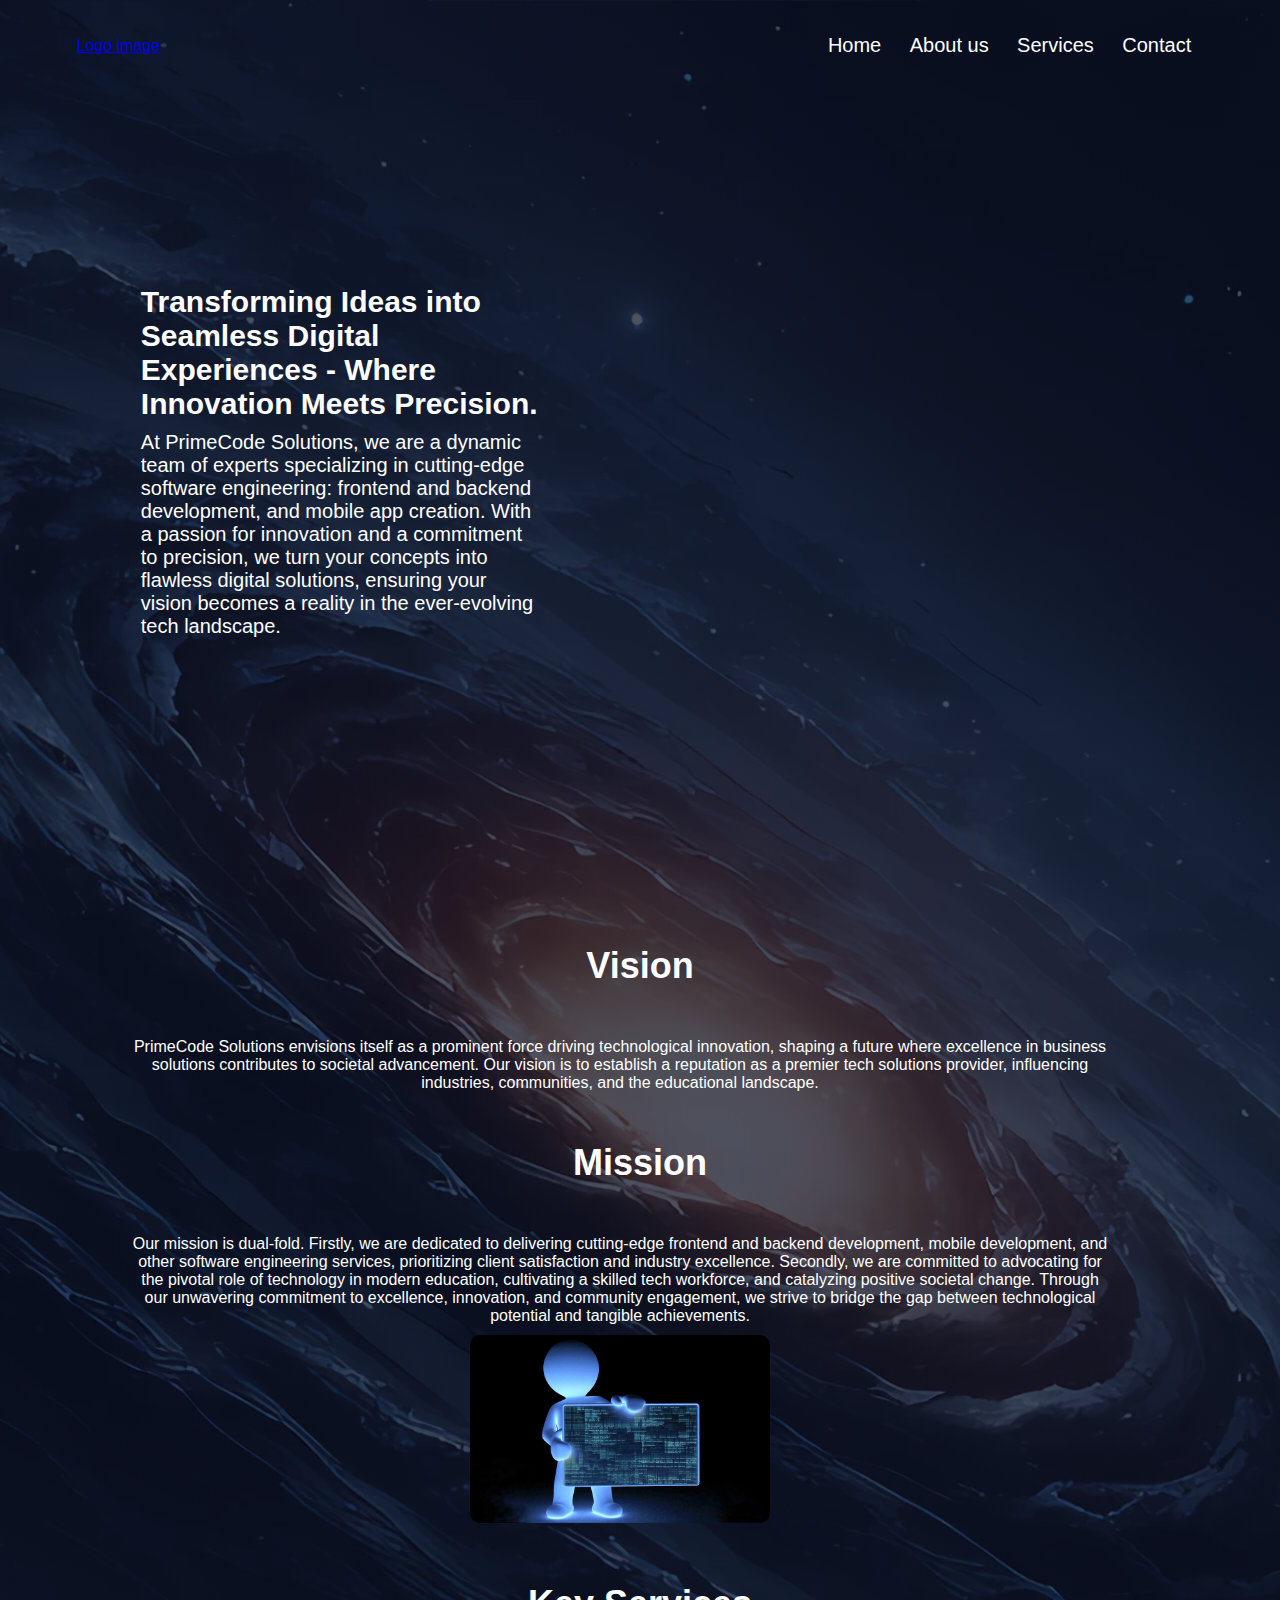
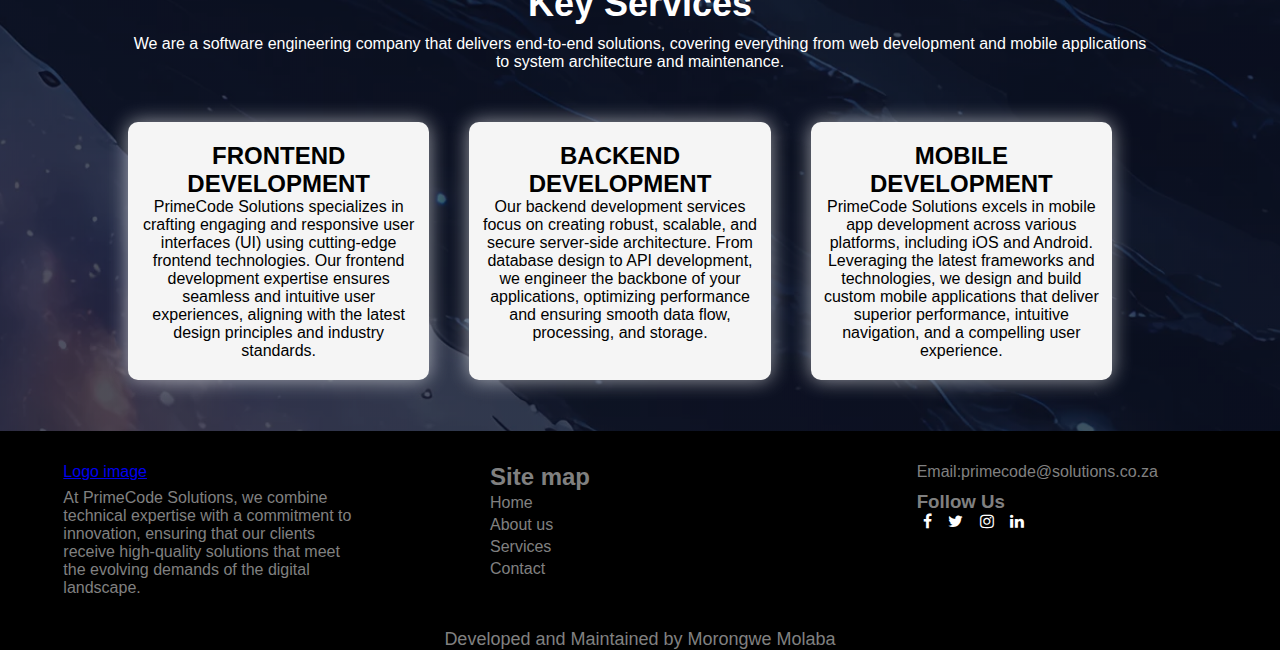
<file: index.html>
<!DOCTYPE html>
<html lang="en">
  <head>
    <meta charset="UTF-8" />
    <meta name="viewport" content="width=device-width, initial-scale=1.0" />
    <meta name="description" content="" />
    <meta name="keywords" content="" />
    <meta name="author" content="Morongwe Molaba" />
    <meta name="robots" content="index, follow" />
    <meta property="og:title" content="" />
    <meta property="og:description" content="" />
    <meta property="og:image" content="/Black_bg.jpg" />

    <!--Page icon-->
    <link rel="icon" href="temp_icon.png" type="image/x-icon" />
    <title>PrimeCode Solutions</title>
    <link rel="stylesheet" href="homepage.css" />

    <link
      rel="stylesheet"
      href="https://stackpath.bootstrapcdn.com/font-awesome/4.7.0/css/font-awesome.min.css"
    />
  </head>
  <body>
    <section class="header">
      <nav>
        <a href="homepage.html">Logo image</a>
        <div class="nav-links" id="navLinks">
          <i class="fa fa-times" onclick="hideMenu()"></i>
          <ul>
            <li><a href="index.html">Home</a></li>
            <li><a href="aboutUs.html">About us</a></li>
            <li><a href="services.html">Services</a></li>
            <!--<li><a href="">Projects</a></li>-->
            <li><a href="contact.html">Contact</a></li>
          </ul>
        </div>
        <i class="fa fa-bars" onclick="showMenu()"></i>
      </nav>

      <div class="text-box">
        <h1>
          Transforming Ideas into Seamless Digital Experiences - Where
          Innovation Meets Precision.
        </h1>
        <p>
          At PrimeCode Solutions, we are a dynamic team of experts specializing
          in cutting-edge software engineering: frontend and backend
          development, and mobile app creation. With a passion for innovation
          and a commitment to precision, we turn your concepts into flawless
          digital solutions, ensuring your vision becomes a reality in the
          ever-evolving tech landscape.
        </p>
      </div>
    </section>

    <!--Vision-->
    <section class="vision">
      <h1>Vision</h1>

      <div class="row-vision">
        <div class="vision-col">
          <p>
            PrimeCode Solutions envisions itself as a prominent force driving
            technological innovation, shaping a future where excellence in
            business solutions contributes to societal advancement. Our vision
            is to establish a reputation as a premier tech solutions provider,
            influencing industries, communities, and the educational landscape.
          </p>
        </div>
      </div>
    </section>

    <!--Mission-->
    <section class="mission">
      <h1>Mission</h1>
      <div class="row-mission">
        <div class="mission-col">
          <p>
            Our mission is dual-fold. Firstly, we are dedicated to delivering
            cutting-edge frontend and backend development, mobile development,
            and other software engineering services, prioritizing client
            satisfaction and industry excellence. Secondly, we are committed to
            advocating for the pivotal role of technology in modern education,
            cultivating a skilled tech workforce, and catalyzing positive
            societal change. Through our unwavering commitment to excellence,
            innovation, and community engagement, we strive to bridge the gap
            between technological potential and tangible achievements.
          </p>
        </div>
        <div class="mission-col">
          <img src="mission.jpg" />
        </div>
      </div>
    </section>

    <!--Key Services-->
    <section class="key-services">
      <h1>Key Services</h1>
      <p class="key-services-description">
        We are a software engineering company that delivers end-to-end
        solutions, covering everything from web development and mobile
        applications to system architecture and maintenance.
      </p>
      <div class="row">
        <div class="key-services-col">
          <h2>FRONTEND DEVELOPMENT</h2>
          <p>
            PrimeCode Solutions specializes in crafting engaging and responsive
            user interfaces (UI) using cutting-edge frontend technologies. Our
            frontend development expertise ensures seamless and intuitive user
            experiences, aligning with the latest design principles and industry
            standards.
          </p>
        </div>
        <div class="key-services-col">
          <h2>BACKEND DEVELOPMENT</h2>
          <p>
            Our backend development services focus on creating robust, scalable,
            and secure server-side architecture. From database design to API
            development, we engineer the backbone of your applications,
            optimizing performance and ensuring smooth data flow, processing,
            and storage.
          </p>
        </div>
        <div class="key-services-col">
          <h2>MOBILE DEVELOPMENT</h2>
          <p>
            PrimeCode Solutions excels in mobile app development across various
            platforms, including iOS and Android. Leveraging the latest
            frameworks and technologies, we design and build custom mobile
            applications that deliver superior performance, intuitive
            navigation, and a compelling user experience.
          </p>
        </div>
      </div>
    </section>

    <!--Footer-->
    <section class="footer">
      <div class="left">
        <a href="homepage.html">Logo image</a>
        <p>
          At PrimeCode Solutions, we combine technical expertise with a
          commitment to innovation, ensuring that our clients receive
          high-quality solutions that meet the evolving demands of the digital
          landscape.
        </p>
      </div>
      <div class="middle">
        <h2>Site map</h2>
        <a href="index.html">Home</a>
        <a href="aboutUs.html">About us</a>
        <a href="services.html">Services</a>
        <!--<a href="">Projects</a>-->
        <a href="contact.html">Contact</a>
      </div>
      <div class="right">
        <p>Email:primecode@solutions.co.za</p>
        <h3>Follow Us</h3>
        <div class="icons">
          <a href="https://web.facebook.com/natasha.molaba" target="_blank"
            ><i class="fa fa-facebook"></i
          ></a>
          <a href="" target="_blank"><i class="fa fa-twitter"></i></a>
          <a href="" target="_blank"><i class="fa fa-instagram"></i></a>
          <a href="" target="_blank"><i class="fa fa-linkedin"></i></a>
        </div>
      </div>
      <!--Code for icons
    --></section>
    <div class="footer-last-part">
      <p class="developed">
        Developed and Maintained by <strong>Morongwe Molaba</strong>
      </p>
    </div>

    <!--JS for Toggle Menu-->
    <script>
      let navLinks = document.getElementById("navLinks");

      function showMenu() {
        navLinks.style.right = "0";
      }

      function hideMenu() {
        navLinks.style.right = "-200px";
      }
    </script>
  </body>
</html>
</file>
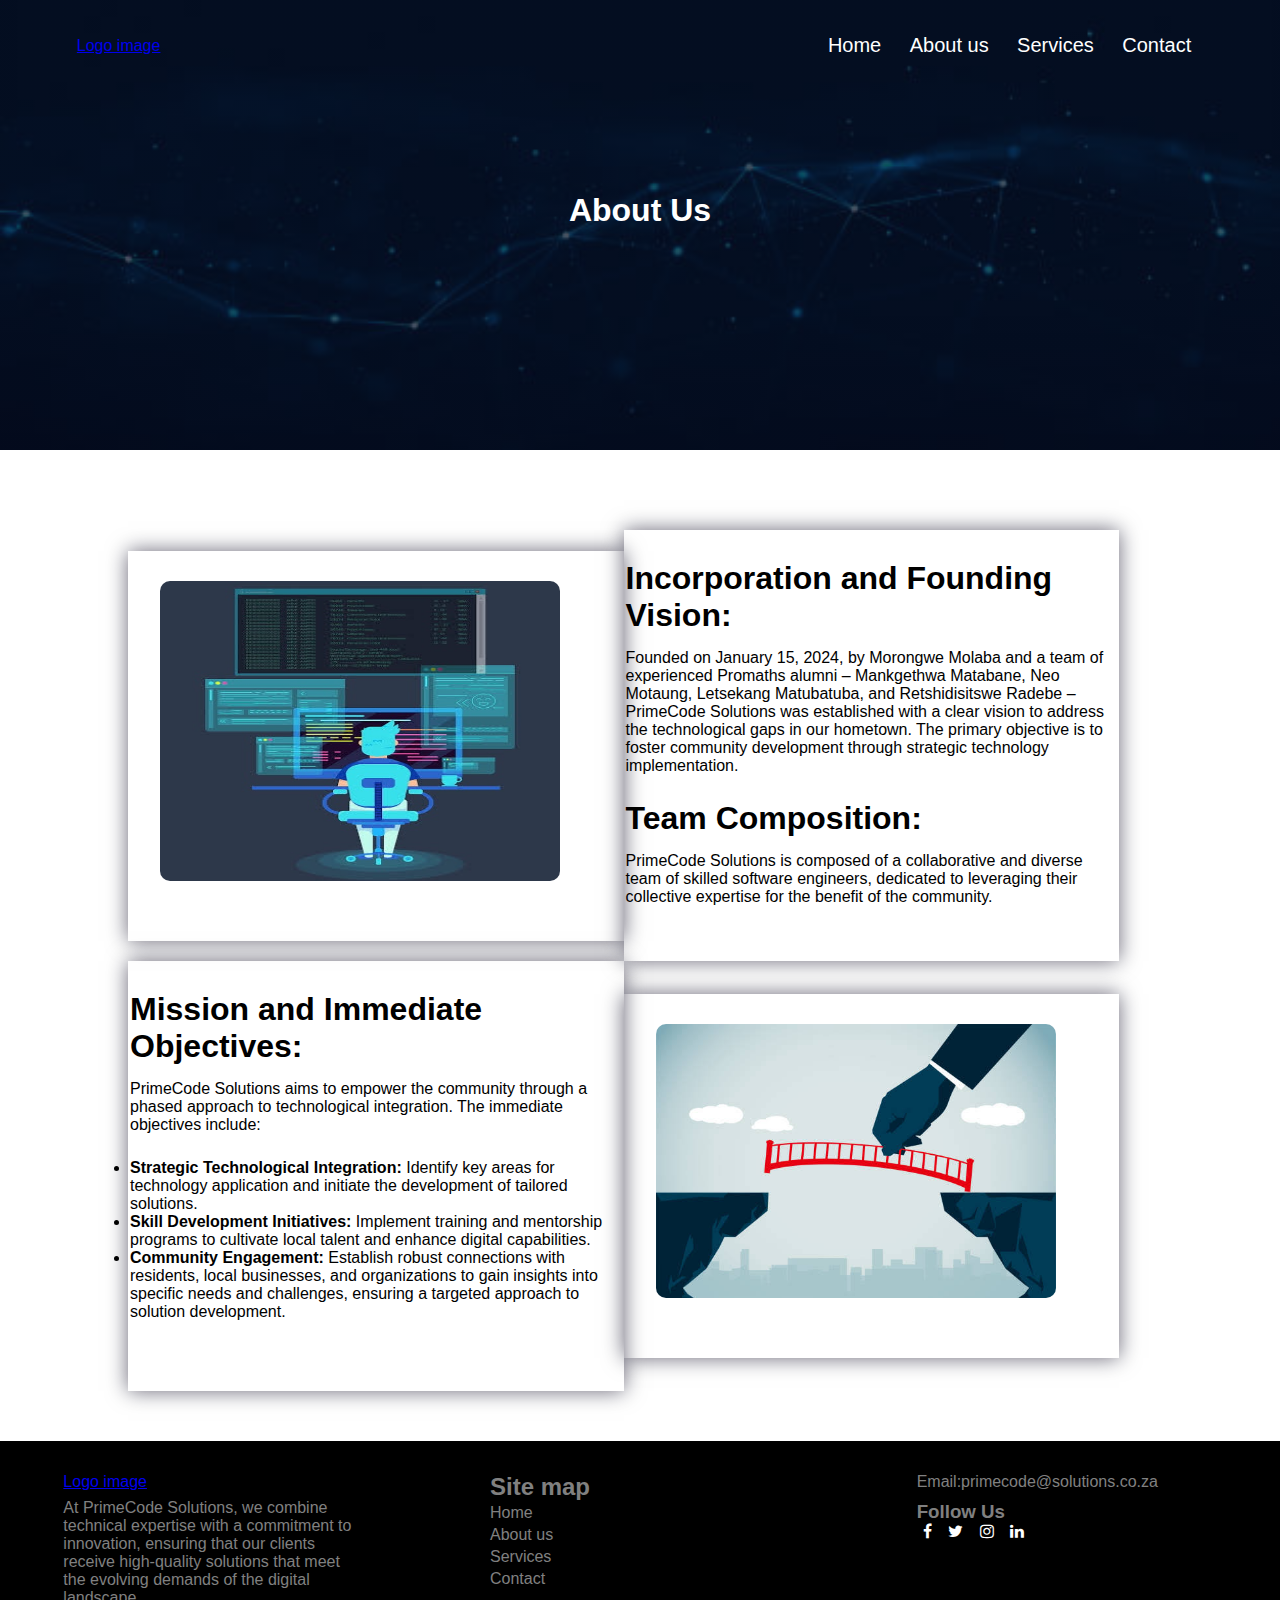
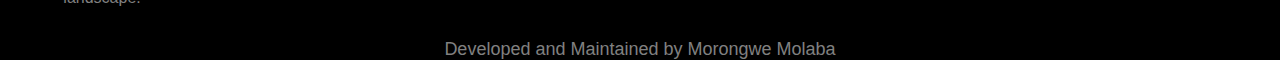
<file: aboutUs.html>
<!DOCTYPE html>
<html lang="en">
<head>
  <meta charset="UTF-8">
  <meta name="viewport" content="width=device-width, initial-scale=1.0">
  <meta name="description" content="" />
  <meta name="keywords" content="" />
  <meta name="author" content="Morongwe Molaba" />
  <meta name="robots" content="index, follow" />
  <meta property="og:title" content="" />
  <meta property="og:description" content="" />
  <meta property="og:image" content="/Black_bg.jpg" />

  <!--Page icon-->
  <link rel="icon" href="temp_icon.png" type="image/x-icon" />
  <title>PrimeCode Solutions</title>

  <link rel="stylesheet" href="general.css">

  <link rel="stylesheet" href="https://stackpath.bootstrapcdn.com/font-awesome/4.7.0/css/font-awesome.min.css">
</head>
<body>
  <!--Header-->
  <section class="sub-header">
    <nav>
      <a href="homepage.html">Logo image</a>
      <div class="nav-links" id="navLinks">
        <i class="fa fa-times" onclick="hideMenu()"></i>
        <ul>
          <li><a href="index.html">Home</a></li>
          <li><a href="aboutUs.html">About us</a></li>
          <li><a href="services.html">Services</a></li>
          <!--<li><a href="">Projects</a></li>-->
          <li><a href="contact.html">Contact</a></li>
        </ul>
      </div>
      <i class="fa fa-bars" onclick="showMenu()"></i>
    </nav>

    <h1>About Us</h1>
  </section>

<!--About Us content-->
<!--&#8211 is the HTML Entity dash-->
<section class="about-us">
  <div class="row">
    <div class="about-col">
      <img src="about.jpg">
    </div>
    <div class="about-col">
      <h1>Incorporation and Founding Vision:</h1>
      <p>Founded on January 15, 2024, by Morongwe Molaba and a team of experienced Promaths alumni &#8211 Mankgethwa Matabane, Neo Motaung, Letsekang Matubatuba, and Retshidisitswe Radebe &#8211 PrimeCode Solutions was established with a clear vision to address the technological gaps in our hometown. The primary objective is to foster community development through strategic technology implementation.
      </p>
      <h1>Team Composition:</h1>
      <p>PrimeCode Solutions is composed of a collaborative and diverse team of skilled software engineers, dedicated to leveraging their collective expertise for the benefit of the community.</p>
    </div>
  </div>
  <div class="row">
    <div class="about-col">
      <h1>Mission and Immediate Objectives:</h1>
      <p>PrimeCode Solutions aims to empower the community through a phased approach to technological integration. The immediate objectives include:<br><li><b>Strategic Technological Integration:</b> Identify key areas for technology application and initiate the development of tailored solutions.</li>
      <li><b>Skill Development Initiatives:</b> Implement training and mentorship programs to cultivate local talent and enhance digital capabilities.</li>
    <li><b>Community Engagement:</b> Establish robust connections with residents, local businesses, and organizations to gain insights into specific needs and challenges, ensuring a targeted approach to solution development.</li></p>
    </div>
    <div class="about-col">
      <img src="gap.jpeg">
    </div>
  </div>
</section>
<!--Footer-->
  <section class="footer">
    <div class="left">
      <a href="homepage.html">Logo image</a>
      <p>At PrimeCode Solutions, we combine technical expertise with a commitment to innovation, ensuring that our clients receive high-quality solutions that meet the evolving demands of the digital landscape.</p>
    </div>
    <div class="middle">
      <h2>Site map</h2>
      <a href="index.html">Home</a>
      <a href="aboutUs.html">About us</a>
      <a href="services.html">Services</a>
      <!--<a href="">Projects</a>-->
      <a href="contact.html">Contact</a>
    </div>
    <div class="right">
      <p>Email:primecode@solutions.co.za</p>
      <h3>Follow Us</h3>
      <div class="icons">
        <a href="https://web.facebook.com/natasha.molaba" target="_blank"><i class="fa fa-facebook"></i></a>
        <a href=""><i class="fa fa-twitter" target="_blank"></i></a>
        <a href=""><i class="fa fa-instagram" target="_blank"></i></a>
        <a href=""><i class="fa fa-linkedin" target="_blank"></i></a>
        </div>
    </div>
    <!--Code for icons
    -->
  </section>
  <div class="footer-last-part">
    <p class="developed">Developed and Maintained by <strong>Morongwe Molaba</strong></p>
  </div>
  <!--JS for Toggle Menu-->
  <script>
    let navLinks = document.getElementById("navLinks");

    function showMenu() {
      navLinks.style.right = "0";
    };

    function hideMenu() {
      navLinks.style.right = "-200px";
    };
  </script>
</body>
</html>
</file>
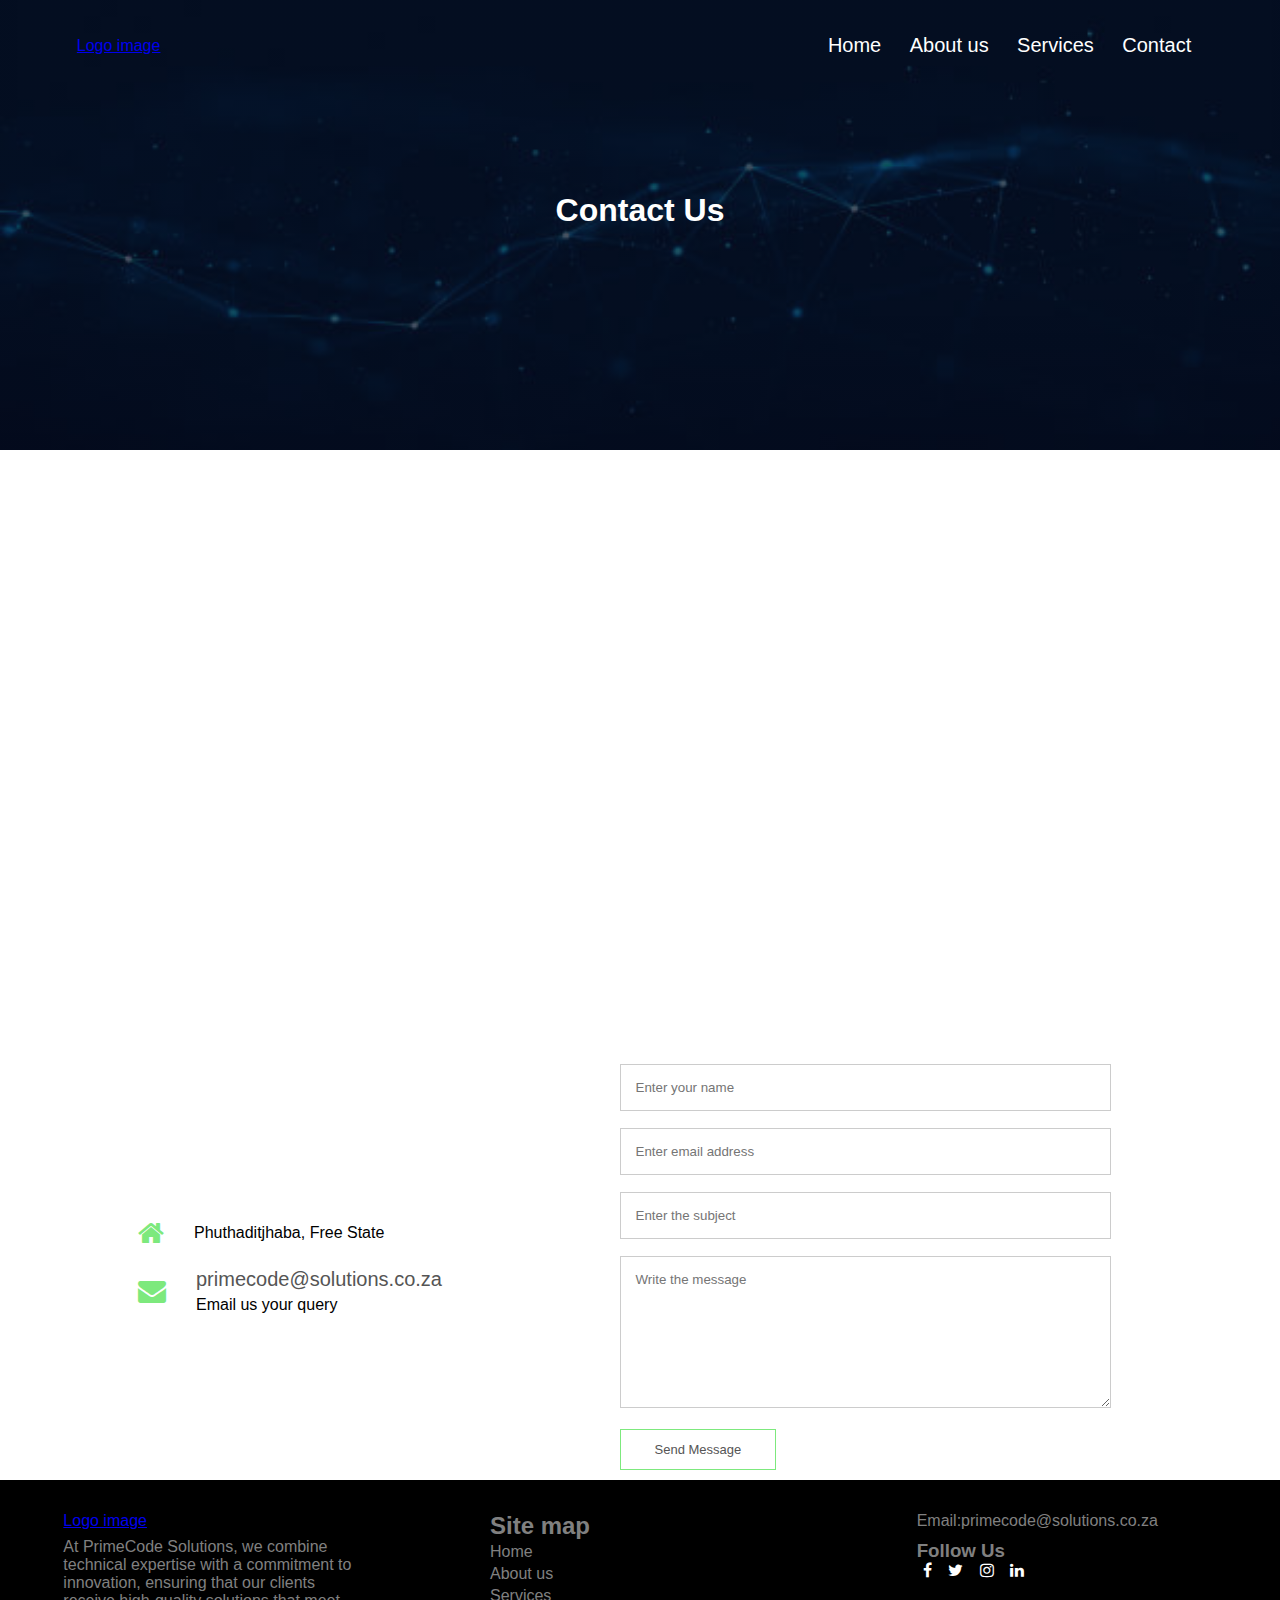
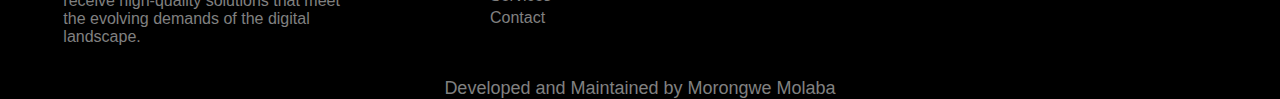
<file: contact.html>
<!DOCTYPE html>
<html lang="en">
  <head>
    <meta charset="UTF-8" />
    <meta name="viewport" content="width=device-width, initial-scale=1.0" />
    <meta name="description" content="" />
    <meta name="keywords" content="" />
    <meta name="author" content="Morongwe Molaba" />
    <meta name="robots" content="index, follow" />
    <meta property="og:title" content="" />
    <meta property="og:description" content="" />
    <meta property="og:image" content="/Black_bg.jpg" />

    <!--Page icon-->
    <link rel="icon" href="temp_icon.png" type="image/x-icon" />
    <title>PrimeCode Solutions</title>

    <link rel="stylesheet" href="general.css" />

    <link
      rel="stylesheet"
      href="https://stackpath.bootstrapcdn.com/font-awesome/4.7.0/css/font-awesome.min.css"
    />
  </head>
  <body>
    <!--Header-->
    <section class="sub-header">
      <nav>
        <a href="homepage.html">Logo image</a>
        <div class="nav-links" id="navLinks">
          <i class="fa fa-times" onclick="hideMenu()"></i>
          <ul>
            <li><a href="index.html">Home</a></li>
            <li><a href="aboutUs.html">About us</a></li>
            <li><a href="services.html">Services</a></li>
            <!--<li><a href="">Projects</a></li>-->
            <li><a href="contact.html">Contact</a></li>
          </ul>
        </div>
        <i class="fa fa-bars" onclick="showMenu()"></i>
      </nav>

      <h1>Contact Us</h1>
    </section>

    <!--Contact-->
    <section class="location">
      <iframe
        src="https://www.google.com/maps/embed?pb=!1m18!1m12!1m3!1d224262.87157409827!2d28.653416579755778!3d-28.566538435140814!2m3!1f0!2f0!3f0!3m2!1i1024!2i768!4f13.1!3m3!1m2!1s0x1ef2b0f9699e0c9b%3A0x23ea9ed3793f6557!2sPhuthaditjhaba!5e0!3m2!1sen!2sza!4v1707415087183!5m2!1sen!2sza"
        width="600"
        height="450"
        style="border: 0"
        allowfullscreen=""
        loading="lazy"
        referrerpolicy="no-referrer-when-downgrade"
      ></iframe>
    </section>

    <section class="contact-us">
      <div class="row">
        <div class="contact-col">
          <div>
            <i class="fa fa-home"></i>
            <span>
              <p>Phuthaditjhaba, Free State</p>
            </span>
          </div>
          <!--
    <div class="contact-col">
      <div>
        <i class="fa fa-phone"></i>
        <span>
          <h5>numbers<h5>
          <p>Monday to Friday, 9AM to 4PM/p>
        </span>
      </div>
    </div>
    -->
          <div>
            <i class="fa fa-envelope"></i>
            <span>
              <h5>primecode@solutions.co.za</h5>
              <p>Email us your query</p>
            </span>
          </div>
        </div>
        <div class="contact-col">
          <form action="form-handler.php" method="post">
            <input
              type="text"
              name="name"
              placeholder="Enter your name"
              required
            />
            <input
              type="email"
              name="email"
              placeholder="Enter email address"
              required
            />
            <input
              type="text"
              name="subject"
              placeholder="Enter the subject"
              required
            />
            <textarea
              rows="8"
              name="messsage"
              placeholder="Write the message"
              required
            ></textarea>
            <button type="submit" class="hero-btn">Send Message</button>
          </form>
        </div>
      </div>
    </section>
    <!--Footer-->
    <section class="footer">
      <div class="left">
        <a href="homepage.html">Logo image</a>
        <p>
          At PrimeCode Solutions, we combine technical expertise with a
          commitment to innovation, ensuring that our clients receive
          high-quality solutions that meet the evolving demands of the digital
          landscape.
        </p>
      </div>
      <div class="middle">
        <h2>Site map</h2>
        <a href="index.html">Home</a>
        <a href="aboutUs.html">About us</a>
        <a href="services.html">Services</a>
        <!--<a href="">Projects</a>-->
        <a href="contact.html">Contact</a>
      </div>
      <div class="right">
        <p>Email:primecode@solutions.co.za</p>
        <h3>Follow Us</h3>
        <div class="icons">
          <a href="https://web.facebook.com/natasha.molaba" target="_blank"
            ><i class="fa fa-facebook"></i
          ></a>
          <a href=""><i class="fa fa-twitter" target="_blank"></i></a>
          <a href=""><i class="fa fa-instagram" target="_blank"></i></a>
          <a href=""><i class="fa fa-linkedin" target="_blank"></i></a>
        </div>
      </div>
      <!--Code for icons
    --></section>
    <div class="footer-last-part">
      <p class="developed">
        Developed and Maintained by <strong>Morongwe Molaba</strong>
      </p>
    </div>
    <!--JS for Toggle Menu-->
    <script>
      let navLinks = document.getElementById("navLinks");

      function showMenu() {
        navLinks.style.right = "0";
      }

      function hideMenu() {
        navLinks.style.right = "-200px";
      }
    </script>
  </body>
</html>
</file>
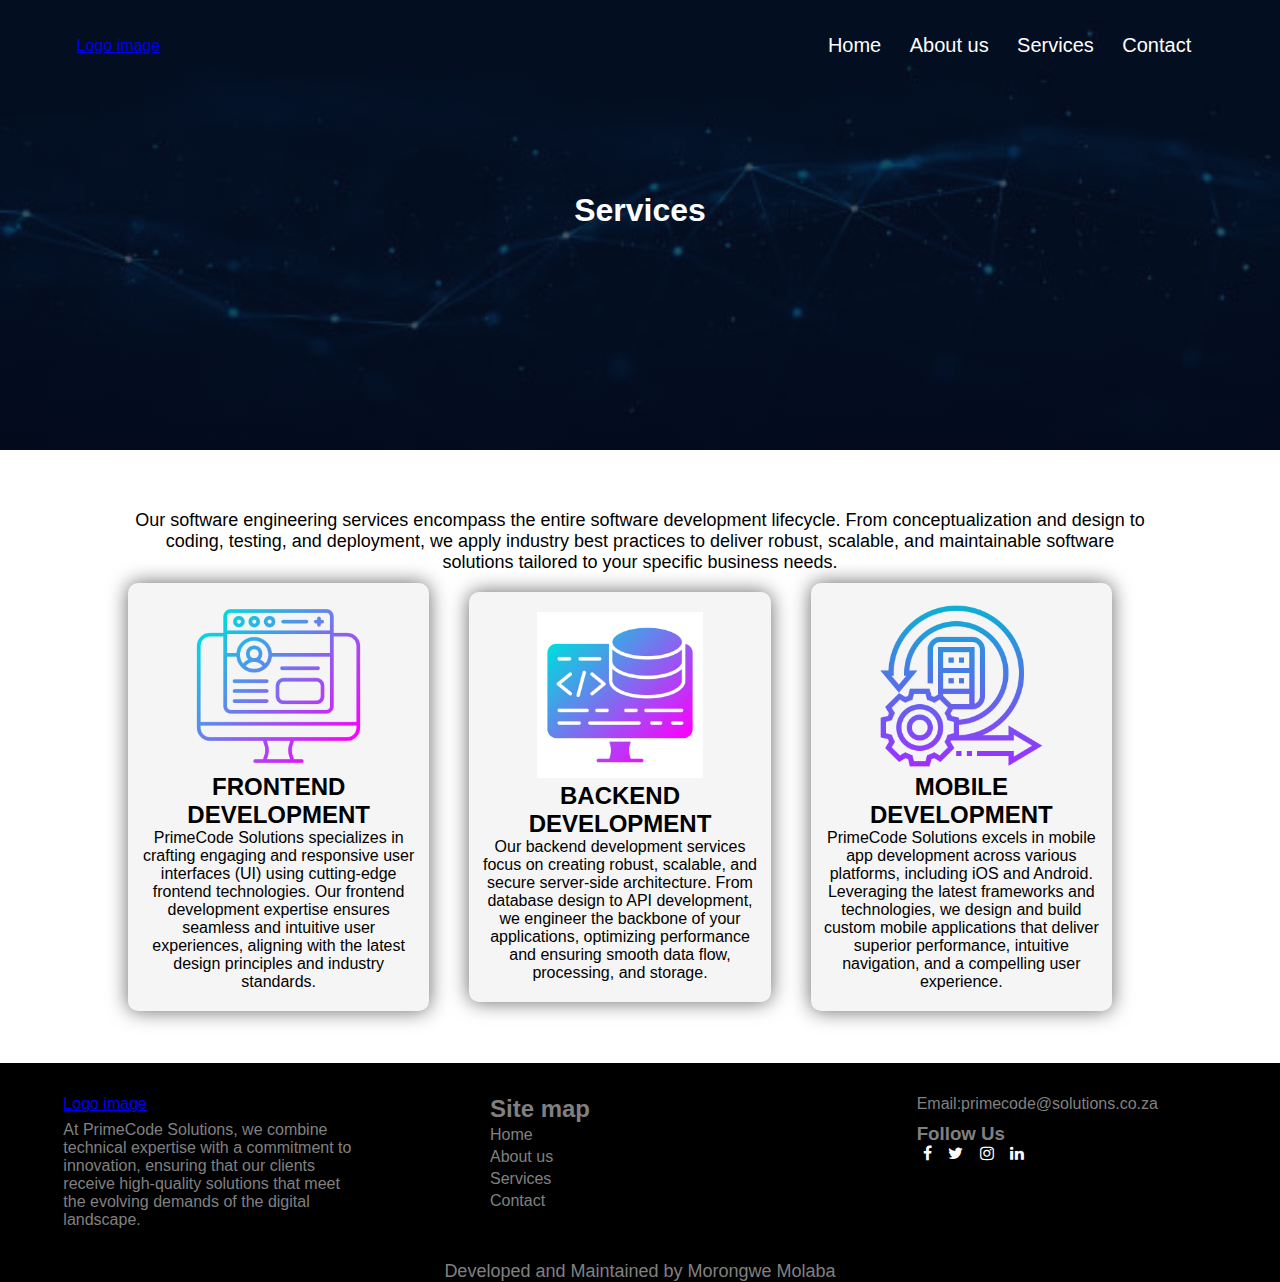
<file: services.html>
<!DOCTYPE html>
<html lang="en">
  <head>
    <meta charset="UTF-8" />
    <meta name="viewport" content="width=device-width, initial-scale=1.0" />
    <meta name="description" content="" />
    <meta name="keywords" content="" />
    <meta name="author" content="Morongwe Molaba" />
    <meta name="robots" content="index, follow" />
    <meta property="og:title" content="" />
    <meta property="og:description" content="" />
    <meta property="og:image" content="/Black_bg.jpg" />

    <!--Page icon-->
    <link rel="icon" href="temp_icon.png" type="image/x-icon" />
    <title>PrimeCode Solutions</title>

    <link rel="stylesheet" href="general.css" />

    <link
      rel="stylesheet"
      href="https://stackpath.bootstrapcdn.com/font-awesome/4.7.0/css/font-awesome.min.css"
    />
  </head>
  <body>
    <!--Header-->
    <section class="sub-header">
      <nav>
        <a href="homepage.html">Logo image</a>
        <div class="nav-links" id="navLinks">
          <i class="fa fa-times" onclick="hideMenu()"></i>
          <ul>
            <li><a href="index.html">Home</a></li>
            <li><a href="aboutUs.html">About us</a></li>
            <li><a href="services.html">Services</a></li>
            <!--<li><a href="">Projects</a></li>-->
            <li><a href="contact.html">Contact</a></li>
          </ul>
        </div>
        <i class="fa fa-bars" onclick="showMenu()"></i>
      </nav>

      <h1>Services</h1>
    </section>

    <!--Services-->
    <section class="key-services">
      <p class="key-services-description">
        Our software engineering services encompass the entire software
        development lifecycle. From conceptualization and design to coding,
        testing, and deployment, we apply industry best practices to deliver
        robust, scalable, and maintainable software solutions tailored to your
        specific business needs.
      </p>
      <div class="row">
        <div class="key-services-col">
          <img src="front-end.png" />
          <h2>FRONTEND DEVELOPMENT</h2>
          <p>
            PrimeCode Solutions specializes in crafting engaging and responsive
            user interfaces (UI) using cutting-edge frontend technologies. Our
            frontend development expertise ensures seamless and intuitive user
            experiences, aligning with the latest design principles and industry
            standards.
          </p>
        </div>
        <div class="key-services-col">
          <img src="backend.jpeg" />
          <h2>BACKEND DEVELOPMENT</h2>
          <p>
            Our backend development services focus on creating robust, scalable,
            and secure server-side architecture. From database design to API
            development, we engineer the backbone of your applications,
            optimizing performance and ensuring smooth data flow, processing,
            and storage.
          </p>
        </div>
        <div class="key-services-col">
          <img src="mobile1.png" />
          <h2>MOBILE DEVELOPMENT</h2>
          <p>
            PrimeCode Solutions excels in mobile app development across various
            platforms, including iOS and Android. Leveraging the latest
            frameworks and technologies, we design and build custom mobile
            applications that deliver superior performance, intuitive
            navigation, and a compelling user experience.
          </p>
        </div>
      </div>
    </section>
    <!--Footer-->
    <section class="footer">
      <div class="left">
        <a href="homepage.html">Logo image</a>
        <p>
          At PrimeCode Solutions, we combine technical expertise with a
          commitment to innovation, ensuring that our clients receive
          high-quality solutions that meet the evolving demands of the digital
          landscape.
        </p>
      </div>
      <div class="middle">
        <h2>Site map</h2>
        <a href="index.html">Home</a>
        <a href="aboutUs.html">About us</a>
        <a href="services.html">Services</a>
        <!--<a href="">Projects</a>-->
        <a href="contact.html">Contact</a>
      </div>
      <div class="right">
        <p>Email:primecode@solutions.co.za</p>
        <h3>Follow Us</h3>
        <div class="icons">
          <a href="https://web.facebook.com/natasha.molaba" target="_blank"
            ><i class="fa fa-facebook"></i
          ></a>
          <a href=""><i class="fa fa-twitter" target="_blank"></i></a>
          <a href=""><i class="fa fa-instagram" target="_blank"></i></a>
          <a href=""><i class="fa fa-linkedin" target="_blank"></i></a>
        </div>
      </div>
      <!--Code for icons
    --></section>
    <div class="footer-last-part">
      <p class="developed">
        Developed and Maintained by <strong>Morongwe Molaba</strong>
      </p>
    </div>
    <!--JS for Toggle Menu-->
    <script>
      let navLinks = document.getElementById("navLinks");

      function showMenu() {
        navLinks.style.right = "0";
      }

      function hideMenu() {
        navLinks.style.right = "-200px";
      }
    </script>
  </body>
</html>
</file>
<file: homepage.css>
* {
  margin: 0;
  padding: 0;
  font-family: Arial;
}

body {
  overflow-x: hidden; /*prevents horizontal scrolling*/
  background-image: linear-gradient(rgba(4,9,30,0.7),rgba(4,9,30,0.7)),url(./space-digital.webp);
  background-position: center;
  background-size: cover;
}

.header {
  min-height: 100vh; 
  width: 100%;
}

.logo {
  width: 100px;
  background-color: rgba(255, 255, 255, 0.7);
}

nav {
  display: flex;
  padding: 2% 6%;
  justify-content: space-between;
  align-items: center;
}

nav img {
  width: 150px;
}

.nav-links {
  flex: 1;
  text-align: right
}

.nav-links ul li {
  list-style: none;
  display: inline-block;
  padding: 8px 12px;
  position: relative;
}

.nav-links ul li a{
  color: white;
  text-decoration: none;
  font-size: 20px;
}

.nav-links ul li::after {
  content: '';
  width: 0%;
  height: 2px;
  background-color: black;
  display: block;
  margin: auto;
  transition: 0.5s;
}

.nav-links ul li:hover::after {
  width: 100%;
}

.text-box {
  width: 90%;
  color: black;
  position: absolute;
  top: 60%;
  left: 65%;
  transform: translate(-60%,-65%);
}

.text-box h1 {
  width: 400px;
  font-size: 30px;
  color: #fff;
}

.text-box p {
  width: 400px;
  font-size: 20px;
  margin: 10px 0 40px;
  font-weight: 400;
  color: #fff;
}

nav .fa {
  display: none;
}

nav .fa {
  display: none;
}

@media (max-width: 700px){
  .text-box h1 {
    font-size: 20px;
  }
  .nav-links ul li {
    display: block;
  }
  .nav-links {
    position: absolute;
    background: rgb(1, 1, 37);
    height: 100vh;
    width: 200px;
    top: 0;
    right: -200px;
    text-align: left;
    z-index: 2;
    transition: 1s;
  }
  nav .fa {
    display: block;
    color: #fff;
    margin: 10px;
    font-size: 22px;
    cursor: pointer;
  }

  .nav-links ul {
    padding: 30px;
  }
}

/*vision*/
.vision {
  width: 80%;
  margin: auto;
  text-align: center;
  padding-top: 45px;
}

h1 {
  font-size: 36px;
  font-weight: 600;
  color: #fff;
}

.vision-col p {
  color: #fff;
}

.row {
  margin-top: 5%;
  display: flex;
  justify-content: space-between;
}

.row-vision, .row-mission {
  margin-top: 5%;
  display: flex;
  flex-direction: column;
}


.vision-col {
  margin-right: 40px;
}

@media (max-width: 700px) {
  .row {
    flex-direction: column;
  }
  .vision-col img {
    display: flex;
    align-items: center;
  }
}

/*Mission*/
.mission {
  width: 80%;
  margin: auto;
  text-align: center;
  padding-top: 50px;
}

.mission-col{
  margin-right: 40px;
}

.mission-col img {
  width: 300px;
  flex-basis: 32%;
  border-radius: 10px;
  margin: 10px auto;
  position: relative;
  overflow: hidden;
  display: flex;
  align-items: center;
}

.mission-col p {
  color: #fff;
}

/*Key Services*/
.key-services {
  width: 80%;
  margin: auto;
  text-align: center;
  padding-top: 50px;
}

.key-services-description {
  margin-top: 10px;
  color: #fff;
}
.key-services-col { 
  margin-right: 40px;
  flex-basis: 31%;
  background-color: whitesmoke;
  border-radius: 10px;
  margin-bottom: 5%;
  padding: 20px 12px;
  box-sizing: border-box;
  transition: 0.5s;
  animation: float 2000ms infinite alternate-reverse;
  box-shadow: 0 0 20px 0px rgba(255,255,255,0.6);
}

@keyframes float {
  0% {
    transform: translateY(0);
  }
  100% {
    transform: translateY(10px);
  }
}

@media (max-width: 700px) {
  .key-services-row {
    flex-direction: column;
  }
}

/*Footer*/
.footer {
  width: 100%;
  padding: 30px 0;
  display: flex;
  flex-direction: row;
  justify-content: space-around;
  background-color: black;
}

@media (max-width: 700px) {
  .footer {
    flex-direction: column;
    padding-left: 10px;
  }
}

.left, .middle, .right {
  border-bottom: black;
  border-style: solid;
  border-width: 2px;
  width: 100%;
  max-width: 300px;
}

.left p {
  margin-top: 8px;
  color: gray;
}

.middle h2 {
  color: gray;
  margin-bottom: 3px;
}
.middle a {
  display: block;
  text-decoration: none;
  color: gray;
  margin-bottom: 4px;
}

.right p, h3 {
  color: gray;
}

.footer-last-part {
  background-color: black;
}
.developed {
  text-align: center;
  font-weight: 300;
  font-size: 18px;
  color: gray;
}

.right h3 {
  margin-top: 10px;
}

.icons {
  margin-top: 0;
}

.icons .fa {
  color: white;
  margin: 0 6px;
  cursor: pointer;
}
</file>
<file: general.css>
/*Contains css code of About Us, Services and Contact pages*/
* {
  margin: 0;
  padding: 0;
  font-family: Arial;
}
body {
  overflow-x: hidden;
}
/*Header*/
.logo {
  width: 100px;
  background-color: rgba(255, 255, 255, 0.7);
}

nav {
  display: flex;
  padding: 2% 6%;
  justify-content: space-between;
  align-items: center;
}

nav img {
  width: 150px;
}

.nav-links {
  flex: 1;
  text-align: right
}

.nav-links ul li {
  list-style: none;
  display: inline-block;
  padding: 8px 12px;
  position: relative;
}

.nav-links ul li a{
  color: white;
  text-decoration: none;
  font-size: 20px;
}

.nav-links ul li::after {
  content: '';
  width: 0%;
  height: 2px;
  background-color: black;
  display: block;
  margin: auto;
  transition: 0.5s;
}

.nav-links ul li:hover::after {
  width: 100%;
}

nav .fa {
  display: none;
}

@media (max-width: 700px){
  .nav-links ul li {
    display: block;
  }
  .nav-links {
    position: fixed;
    background: rgb(1, 1, 37);
    height: 100vh;
    width: 200px;
    top: 0;
    right: -200px;
    text-align: left;
    z-index: 2;
    transition: 1s;
  }
  nav .fa {
    display: block;
    color: #fff;
    margin: 10px;
    font-size: 22px;
    cursor: pointer;
  }
  .nav-links ul {
    padding: 30px;
  }
}
.sub-header {
  height: 50vh;
  width: 100%;
  background-image: linear-gradient(rgba(4,9,30,0.7),rgba(4,9,30,0.7)),url(./background4.jpeg);
  background-position: center;
  background-size: cover;
  text-align: center;
  color: #fff;
}

.sub-header h1 {
  margin-top: 100px;
}

/*About Us content*/
.about-us {
  width: 80%;
  margin: auto;
  padding-top: 80px;
  padding-bottom: 50px;
}

.about-col{
  flex-basis: 48%;
  padding: 30px 2px;
  box-shadow: 0 0 20px 0px rgba(5, 1, 26, 0.6); /*This is the part that causes the aboul-col to be shaped like a book*/
}

.about-col img {
  width: 100%;
  max-width: 400px;
  height: 100%;
  max-height: 300px;
  /*flex-basis: 32%;*/
  border-radius: 10px;
  margin-bottom: 30px;
  position: relative;
  overflow: hidden;
  display: flex;
  align-items: center;
  margin-left: 30px;
}

.about-col h1 {
  padding-top: 0;
}

.about-col p {
  padding: 15px 0 25px;
}

.row {
  display: flex;
  flex-direction: row;
  align-items: center;
}

@media (max-width: 700px) {
  .row {
    flex-direction: column;
  }
  .about-col img {
    display: flex;
    align-items: center;
  }
}

/*Key Services*/
.key-services {
  width: 80%;
  margin: auto;
  text-align: center;
  padding-top: 50px;
}

.key-services-description {
  margin-top: 10px;
  margin-bottom: 10px;
  font-size: large;
  color:black;
}

.key-services-col { 
  margin-right: 40px;
  flex-basis: 31%;
  background-color: whitesmoke;
  border-radius: 10px;
  margin-bottom: 5%;
  padding: 20px 12px;
  box-sizing: border-box;
  transition: 0.5s;
  animation: float 2000ms infinite alternate-reverse;
  box-shadow: 0 0 20px 0px rgba(0, 0, 0, 0.6);
}

.key-services-col img {
  width: 60%; 
  background: transparent;
}

@keyframes float {
  0% {
    transform: translateY(0);
  }
  100% {
    transform: translateY(10px);
  }
}

@media (max-width: 700px) {
  .key-services-row {
    flex-direction: column;
  }
}

/*Contact Us*/
.location {
  width: 80%;
  margin: auto;
  padding: 80px 0;
}

.location iframe {
  width: 100%;
}

.contact-us {
  width: 80%;
  margin: auto;
}

.contact-col {
  flex-basis: 48%;
  margin-bottom: 10px;
}
.contact-col div {
  display: flex;
  align-items: center;
  margin-bottom: 10px;
}

.contact-col i {
  font-size: 28px;
  color: rgb(125, 233, 125);
  margin: 10px;
  margin-right: 30px;
}

.contact-col span {
  display: block;
}

.contact-col div p {
  padding: 0;
}

.contact-col div h5 {
  font-size: 20px;
  margin-bottom: 5px;
  color: #555;
  font-weight: 400;
}

.hero-btn {
  display: inline-block;
  text-decoration: none;
  color: #555;
  border: 1px solid rgb(125, 233, 125);
  padding: 12px 34px;
  font-size: 13px;
  background: transparent;
  position: relative;
  cursor: pointer;
}

.hero-btn:hover {
  border: 1px solid rgb(125, 233, 125);
  background: rgb(125, 233, 125);
  transition: 1s;
}
.contact-col input, .contact-col textarea {
  width: 100%;
  padding: 15px;
  margin-bottom: 17px;
  outline: none;
  border: 1px solid #ccc;
  box-sizing: border-box;
}

/*Footer*/
.footer {
  width: 100%;
  padding: 30px 0;
  display: flex;
  flex-direction: row;
  justify-content: space-around;
  background-color: black;
}

@media (max-width: 700px) {
  .footer {
    flex-direction: column;
    padding-left: 10px;
  }
}

.left, .middle, .right {
  border-bottom: black;
  border-style: solid;
  border-width: 2px;
  width: 100%;
  max-width: 300px;
}

.left p {
  margin-top: 8px;
  color: gray;
}

.middle h2 {
  color: gray;
  margin-bottom: 3px;
}
.middle a {
  display: block;
  text-decoration: none;
  color: gray;
  margin-bottom: 4px;
}

.right p, h3 {
  color: gray;
}

.footer-last-part {
  background-color: black;
}
.developed {
  text-align: center;
  font-weight: 300;
  font-size: 18px;
  color: gray;
}

.right h3 {
  margin-top: 10px;
}

.icons {
  margin-top: 0;
}

.icons .fa {
  color: white;
  margin: 0 6px;
  cursor: pointer;
}
</file>
